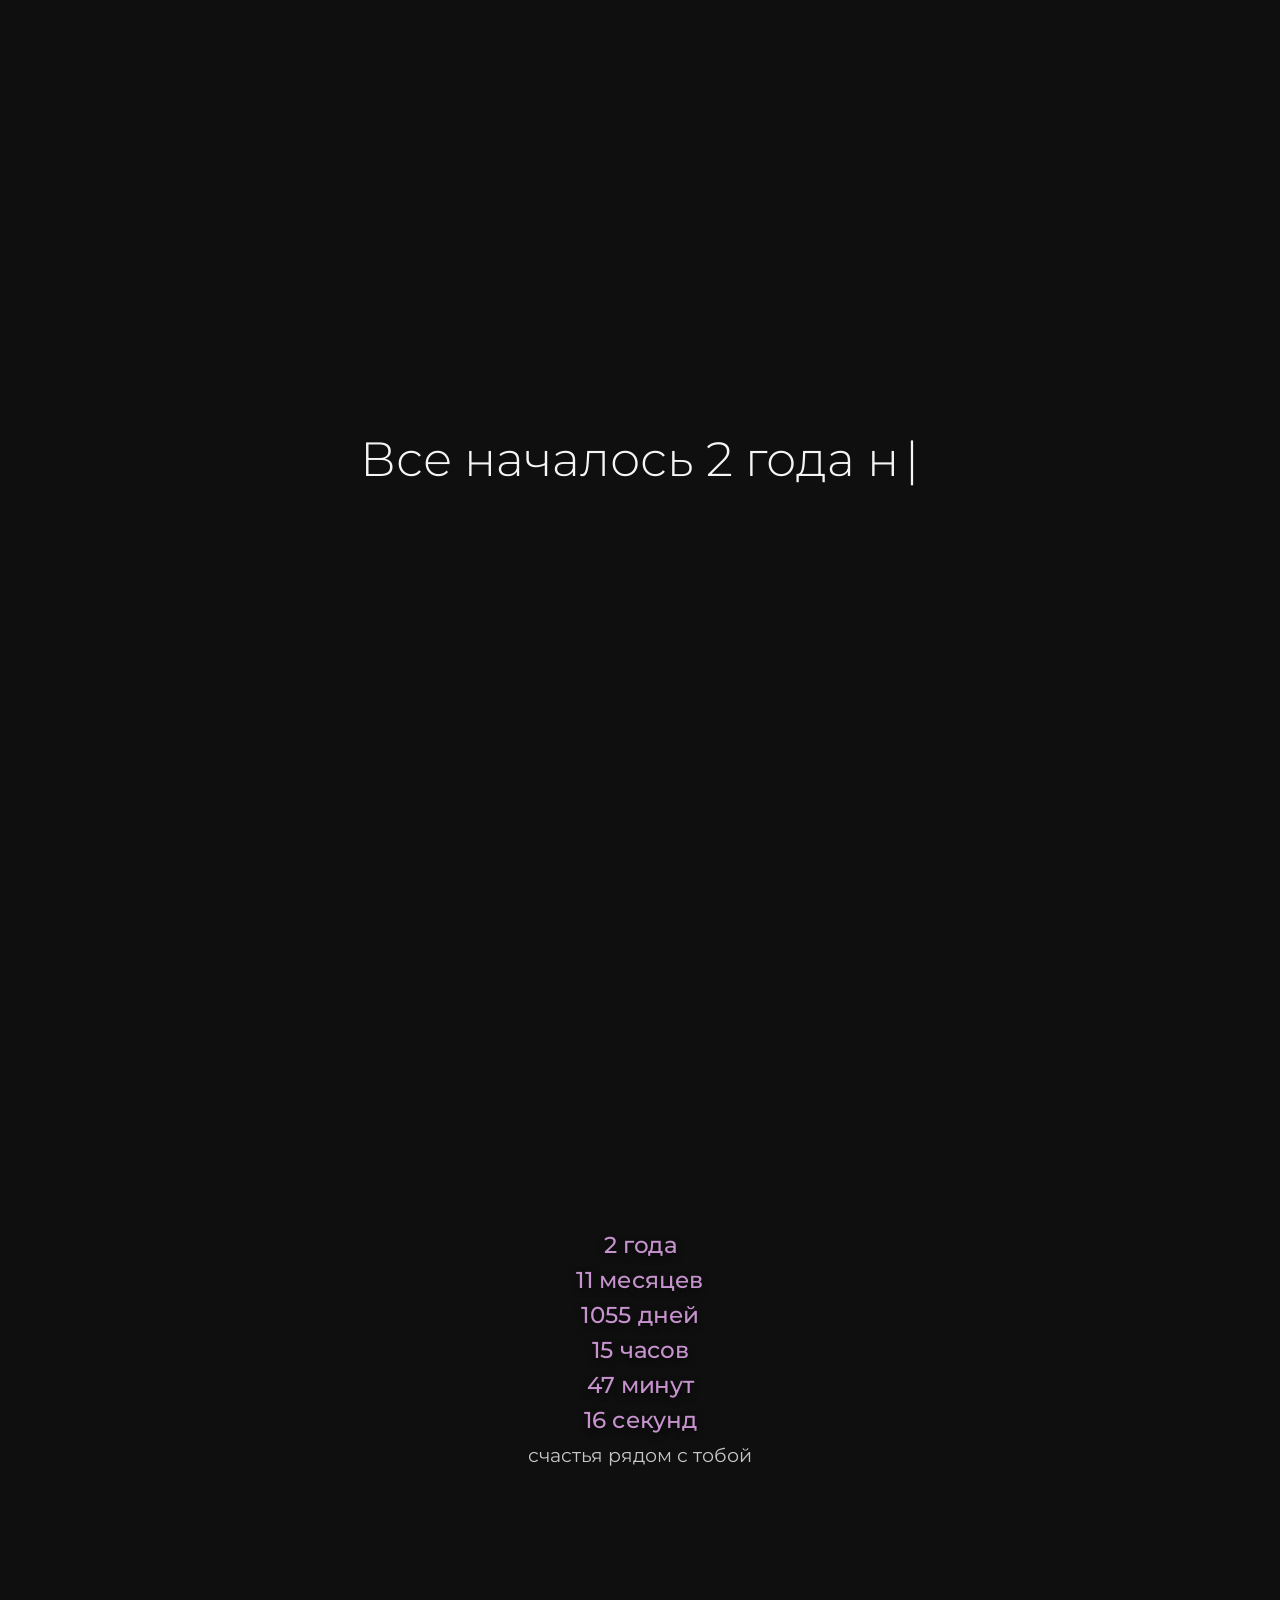
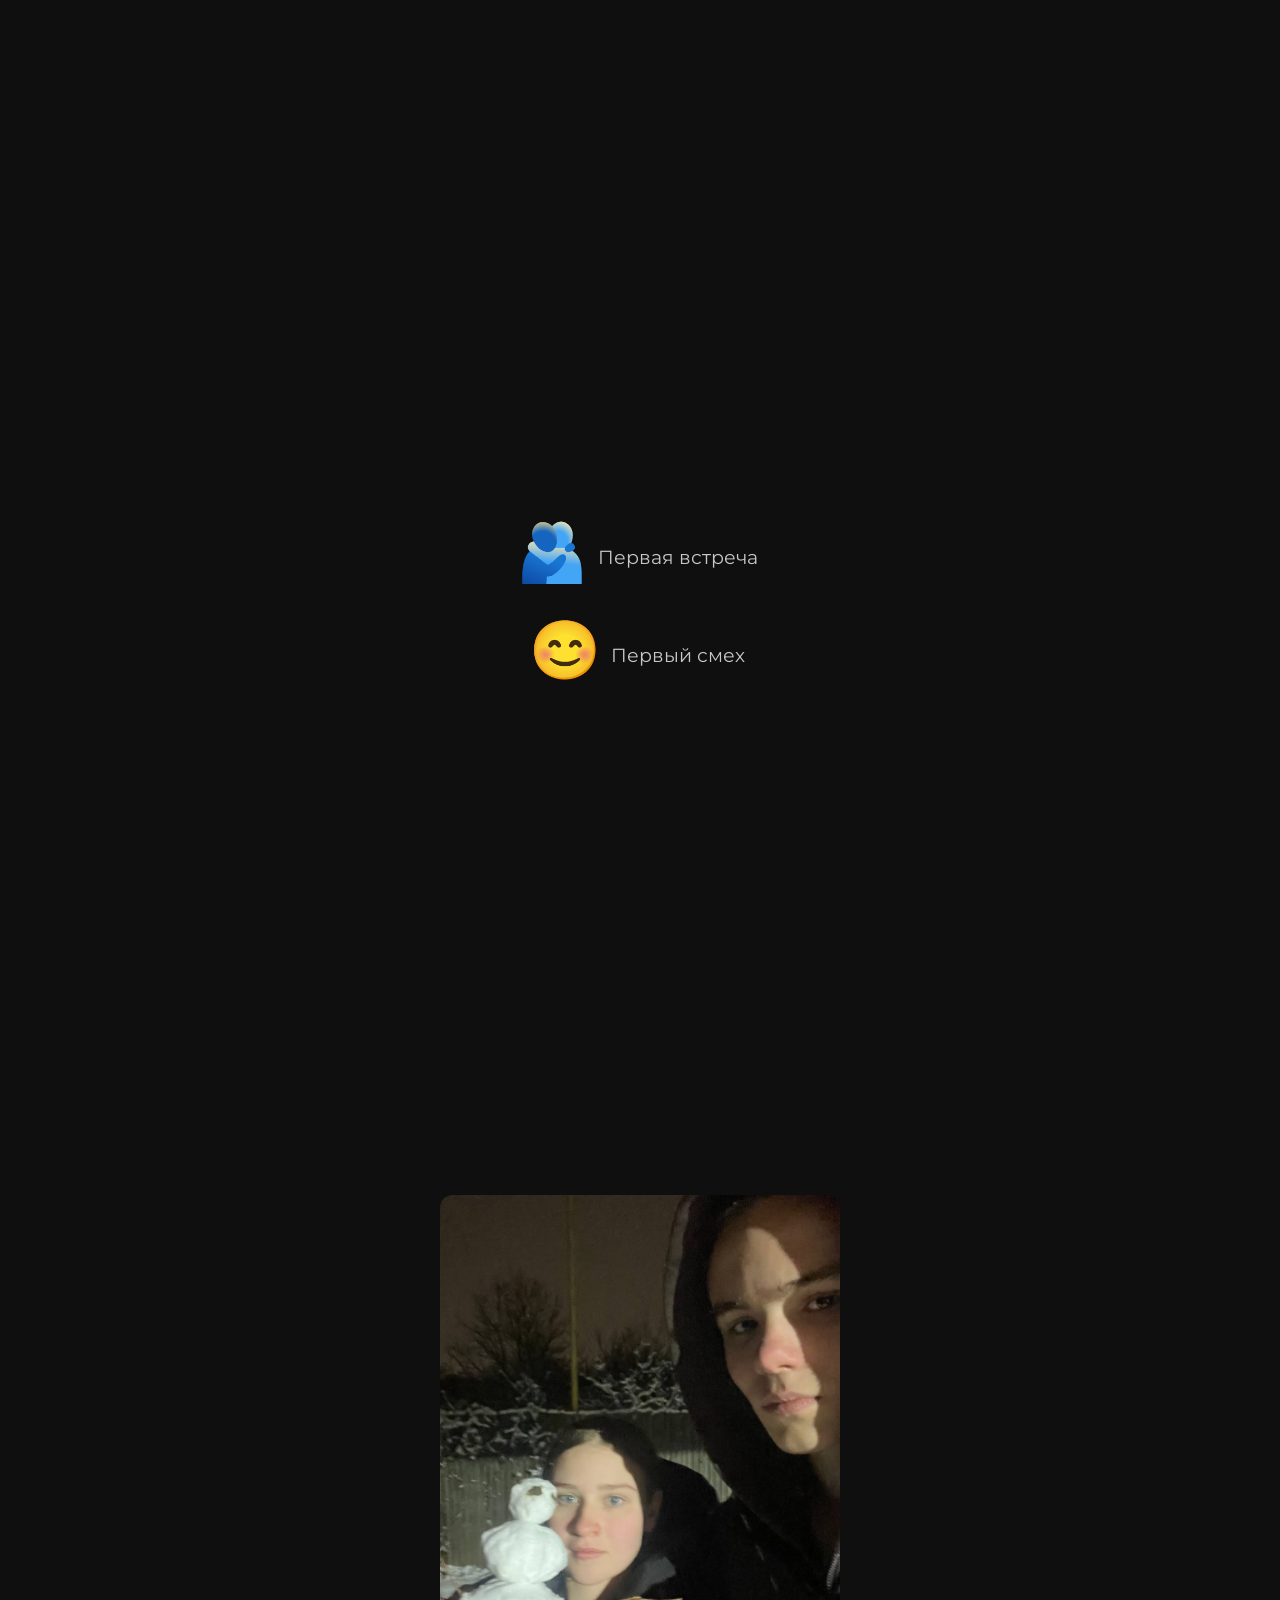
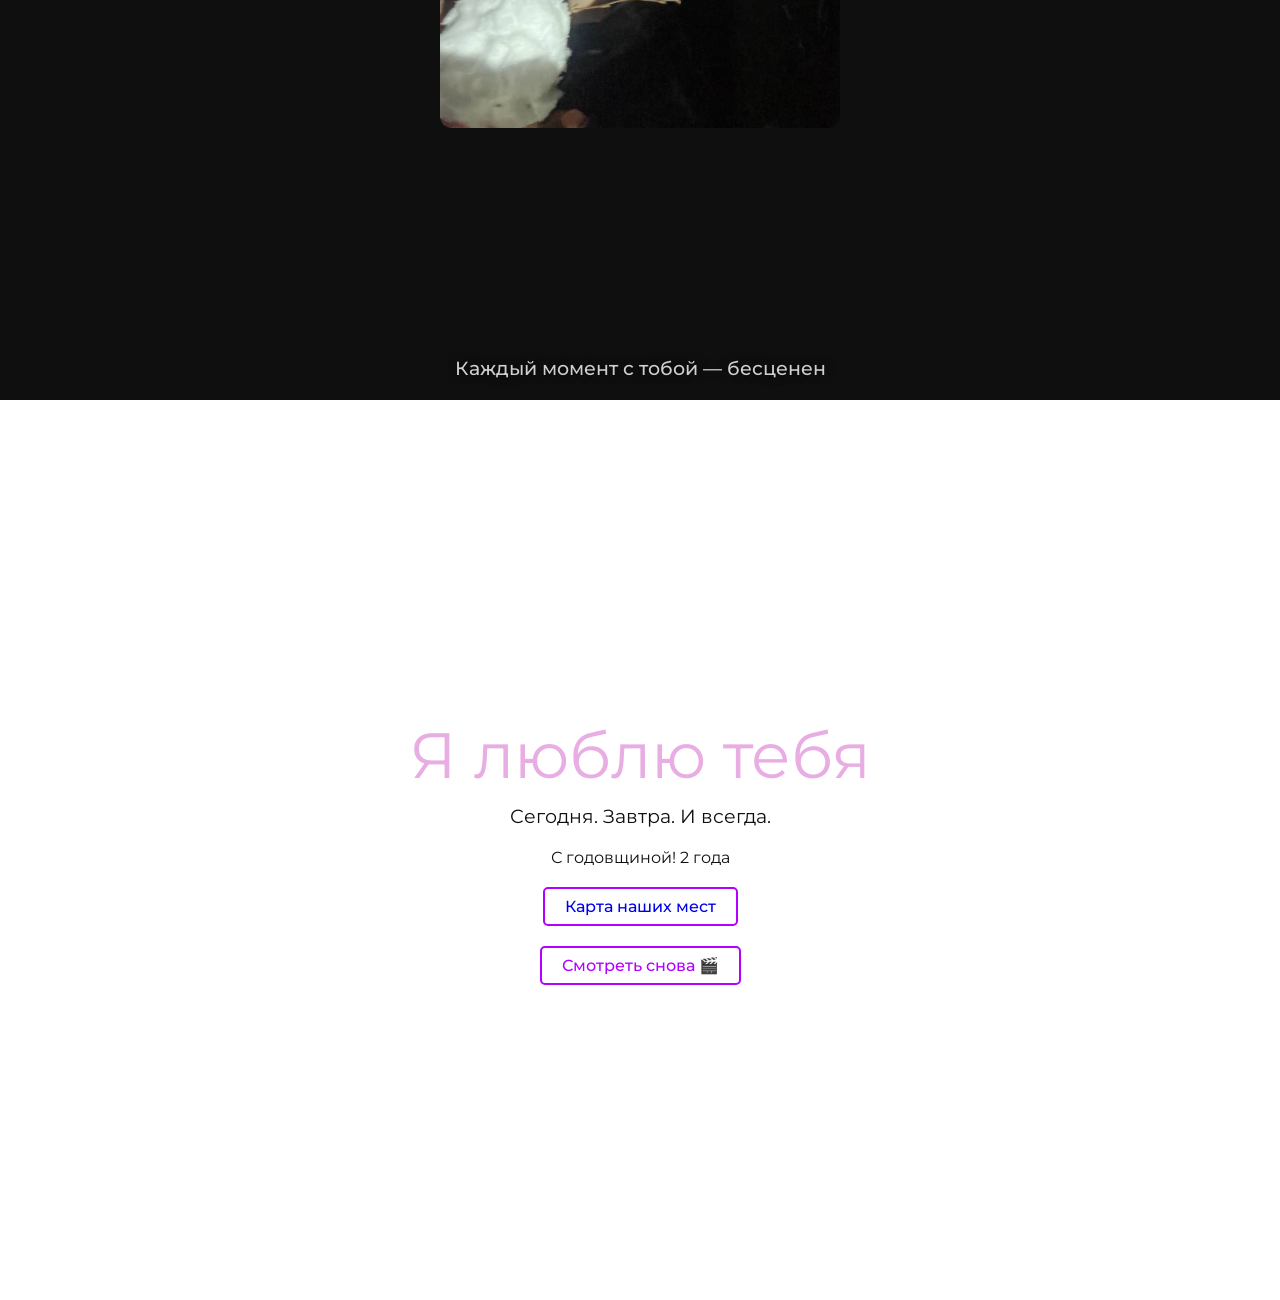
<file: index.html>
<!DOCTYPE html>
<html lang="ru">
<head>
  <meta charset="UTF-8">
  <meta name="viewport" content="width=device-width, initial-scale=1.0">
  <title>2 года вместе</title>
  <link rel="stylesheet" href="styles.css">
  <link href="https://fonts.googleapis.com/css2?family=Inter:wght@300;400;500&display=swap" rel="stylesheet">
  <link href="https://fonts.googleapis.com/css2?family=Montserrat:wght@300;400;500;600&display=swap" rel="stylesheet">

</head>
<body>

  <!-- Hero секция с typewriter -->
  <section class="section hero dark">
    <h1 id="typewriter"></h1>
  </section>

  <section class="section reveal dark">
    <div id="time-counter">
      <p id="years"></p>
      <p id="months"></p>
      <p id="days"></p>
      <p id="hours"></p>
      <p id="minutes"></p>
      <p id="seconds"></p>
    </div>
    <p>счастья рядом с тобой</p>
  </section>

  <section class="section reveal dark abstract-text">
    <div class="abstract-line">
      <span class="icon">🫂</span>
      <p>Первая встреча</p>
    </div>
    <div class="abstract-line">
      <span class="icon">😊</span>
      <p>Первый смех</p>
    </div>
    <div class="abstract-line">
      <span class="icon">💌</span>
      <p>Первое «останься»</p>
    </div>
  </section>

  <!-- Карусель 9:16 -->
  <section class="section reveal dark carousel-section">
    <div class="carousel" id="carousel">
      <div class="carousel-track" id="carouselTrack">
        <!-- Фото добавляются JS -->
      </div>
    </div>
    <!-- Минималистичный текст поверх фото -->
    <div class="carousel-text">
      <p>Каждый момент с тобой — бесценен</p>
    </div>
  </section>

  <!-- Финальная секция -->
  <section class="section reveal light final">
    <h2>Я люблю тебя</h2>
    <p>Сегодня. Завтра. И всегда.</p>
    <span>С годовщиной! 2 года</span>
    <button id="view-maps"><a href="maps.html">Карта наших мест</a></button>
    <button id="restart-film">Смотреть снова 🎬</button>
  </section>

  <!-- ====================== JS ====================== -->
  <script>
    /* ======================
       TYPEWRITER
    ====================== */
    const text = 'Все началось 2 года назад';
    const speed = 90;
    const target = document.getElementById('typewriter');
    let index = 0;

    document.body.classList.add('no-scroll');

    function type() {
      if (index < text.length) {
        target.textContent += text.charAt(index);
        index++;
        setTimeout(type, speed);
      } else {
        setTimeout(startFilm, 1200); // запускаем автоскролл
      }
    }

    setTimeout(type, 600);

    /* ======================
       REVEAL + BACKGROUND
    ====================== */
    const sections = document.querySelectorAll('.section');

    sections.forEach((section, i) => {
      section.dataset.move = true;
      section.style.setProperty('--move-y', `${Math.random() * 20 - 10}px`);
      section.style.setProperty('--move-x', `${Math.random() * 20 - 10}px`);
    });

    const observer = new IntersectionObserver(entries => {
      entries.forEach(entry => {
        if (entry.isIntersecting) {
          entry.target.classList.add('active');

          if (entry.target.classList.contains('dark')) {
            document.body.style.backgroundColor = '#0f0f0f';
            document.body.style.color = '#f5f5f5';
          }
          if (entry.target.classList.contains('light')) {
            document.body.style.backgroundColor = '#ffffff';
            document.body.style.color = '#0f0f0f';
          }
        }
      });
    }, { threshold: 0.4 });

    sections.forEach(section => observer.observe(section));

    /* ======================
       AUTO SCROLL (FILM)
    ====================== */
    function startFilm() {
      scrollToScene(1);
    }

    function scrollToScene(index) {
      if (index >= sections.length) {
        document.body.classList.remove('no-scroll');
        return;
      }

      sections[index].scrollIntoView({ behavior: 'smooth' });

      let delay = 7500;
      if (sections[index].classList.contains('carousel-section')) delay = 13000;

      setTimeout(() => scrollToScene(index + 1), delay);
    }

    window.addEventListener('wheel', () => {
      document.body.classList.remove('no-scroll');
    });

    /* ======================
       CAROUSEL 9:16
    ====================== */
    const carouselTrack = document.getElementById('carouselTrack');
    const carouselContainer = document.getElementById('carousel');
    const totalPhotos = 59;

    // добавляем фото динамически
    for (let i = 1; i <= totalPhotos; i++) {
      const img = document.createElement('img');
      img.src = `images/photo${i}.jpg`;
      img.alt = `Photo ${i}`;
      img.loading = 'lazy';
      carouselTrack.appendChild(img);
    }

    let currentSlide = 0;
    let carouselInterval;

    function nextSlide() {
      currentSlide++;

      if (currentSlide >= totalPhotos) {
        clearInterval(carouselInterval);
        goToNextScene(); // переход к следующей сцене
        return;
      }

      const offset = carouselContainer.clientWidth * currentSlide;
      carouselTrack.style.transform = `translateX(-${offset}px)`;
    }

    function goToNextScene() {
      const currentIndex = Array.from(sections).findIndex(s => s.classList.contains('carousel-section'));
      const nextIndex = currentIndex + 1;

      if (nextIndex < sections.length) {
        sections[nextIndex].scrollIntoView({ behavior: 'smooth' });
      } else {
        document.body.classList.remove('no-scroll');
      }
    }

    // запускаем карусель только когда видима
    const carouselObserver = new IntersectionObserver(entries => {
      entries.forEach(entry => {
        if (entry.isIntersecting) {
          carouselInterval = setInterval(nextSlide, 200);
        } else {
          clearInterval(carouselInterval);
        }
      });
    }, { threshold: 0.5 });

    carouselObserver.observe(carouselContainer);

    /* ======================
      DETAILED TIME COUNTER
    ====================== */
    function updateTimeCounter() {
      const startDate = new Date('2024-01-14T00:00:00');
      const now = new Date();

      let diff = now - startDate;
      const totalSeconds = Math.floor(diff / 1000);
      const totalMinutes = Math.floor(totalSeconds / 60);
      const totalHours = Math.floor(totalMinutes / 60);
      const totalDays = Math.floor(totalHours / 24);

      let years = now.getFullYear() - startDate.getFullYear();
      let months = now.getMonth() - startDate.getMonth();
      if (months < 0) {
        years--;
        months += 12;
      }

      const days = totalDays;
      const hours = totalHours % 24;
      const minutes = totalMinutes % 60;
      const seconds = totalSeconds % 60;

      // Обновляем DOM с анимацией
      const mapping = {
        'years': `${years} ${getWord(years, ['год','года','лет'])}`,
        'months': `${months} ${getWord(months, ['месяц','месяца','месяцев'])}`,
        'days': `${days} ${getWord(days, ['день','дня','дней'])}`,
        'hours': `${hours} ${getWord(hours, ['час','часа','часов'])}`,
        'minutes': `${minutes} ${getWord(minutes, ['минута','минуты','минут'])}`,
        'seconds': `${seconds} ${getWord(seconds, ['секунда','секунды','секунд'])}`
      };

      for (let id in mapping) {
        const el = document.getElementById(id);
        el.textContent = mapping[id];
        // добавляем эффект обновления
        el.classList.remove('updated');
        void el.offsetWidth; // перезапуск анимации
        el.classList.add('updated');
      }
    }

    function getWord(number, words) {
      number = Math.abs(number) % 100;
      const n1 = number % 10;
      if (number > 10 && number < 20) return words[2];
      if (n1 > 1 && n1 < 5) return words[1];
      if (n1 == 1) return words[0];
      return words[2];
    }

    updateTimeCounter();
    setInterval(updateTimeCounter, 1000);


  document.getElementById('restart-film').addEventListener('click', () => {
    document.body.classList.add('no-scroll');
    scrollToScene(0); // запускаем фильм с начала
  });

  const abstractLines = document.querySelectorAll('.abstract-text .abstract-line');

  // появление с небольшой задержкой между линиями
  abstractLines.forEach((line, i) => {
    setTimeout(() => line.classList.add('active'), i * 1200);
  });

  </script>

</body>
</html>
</file>
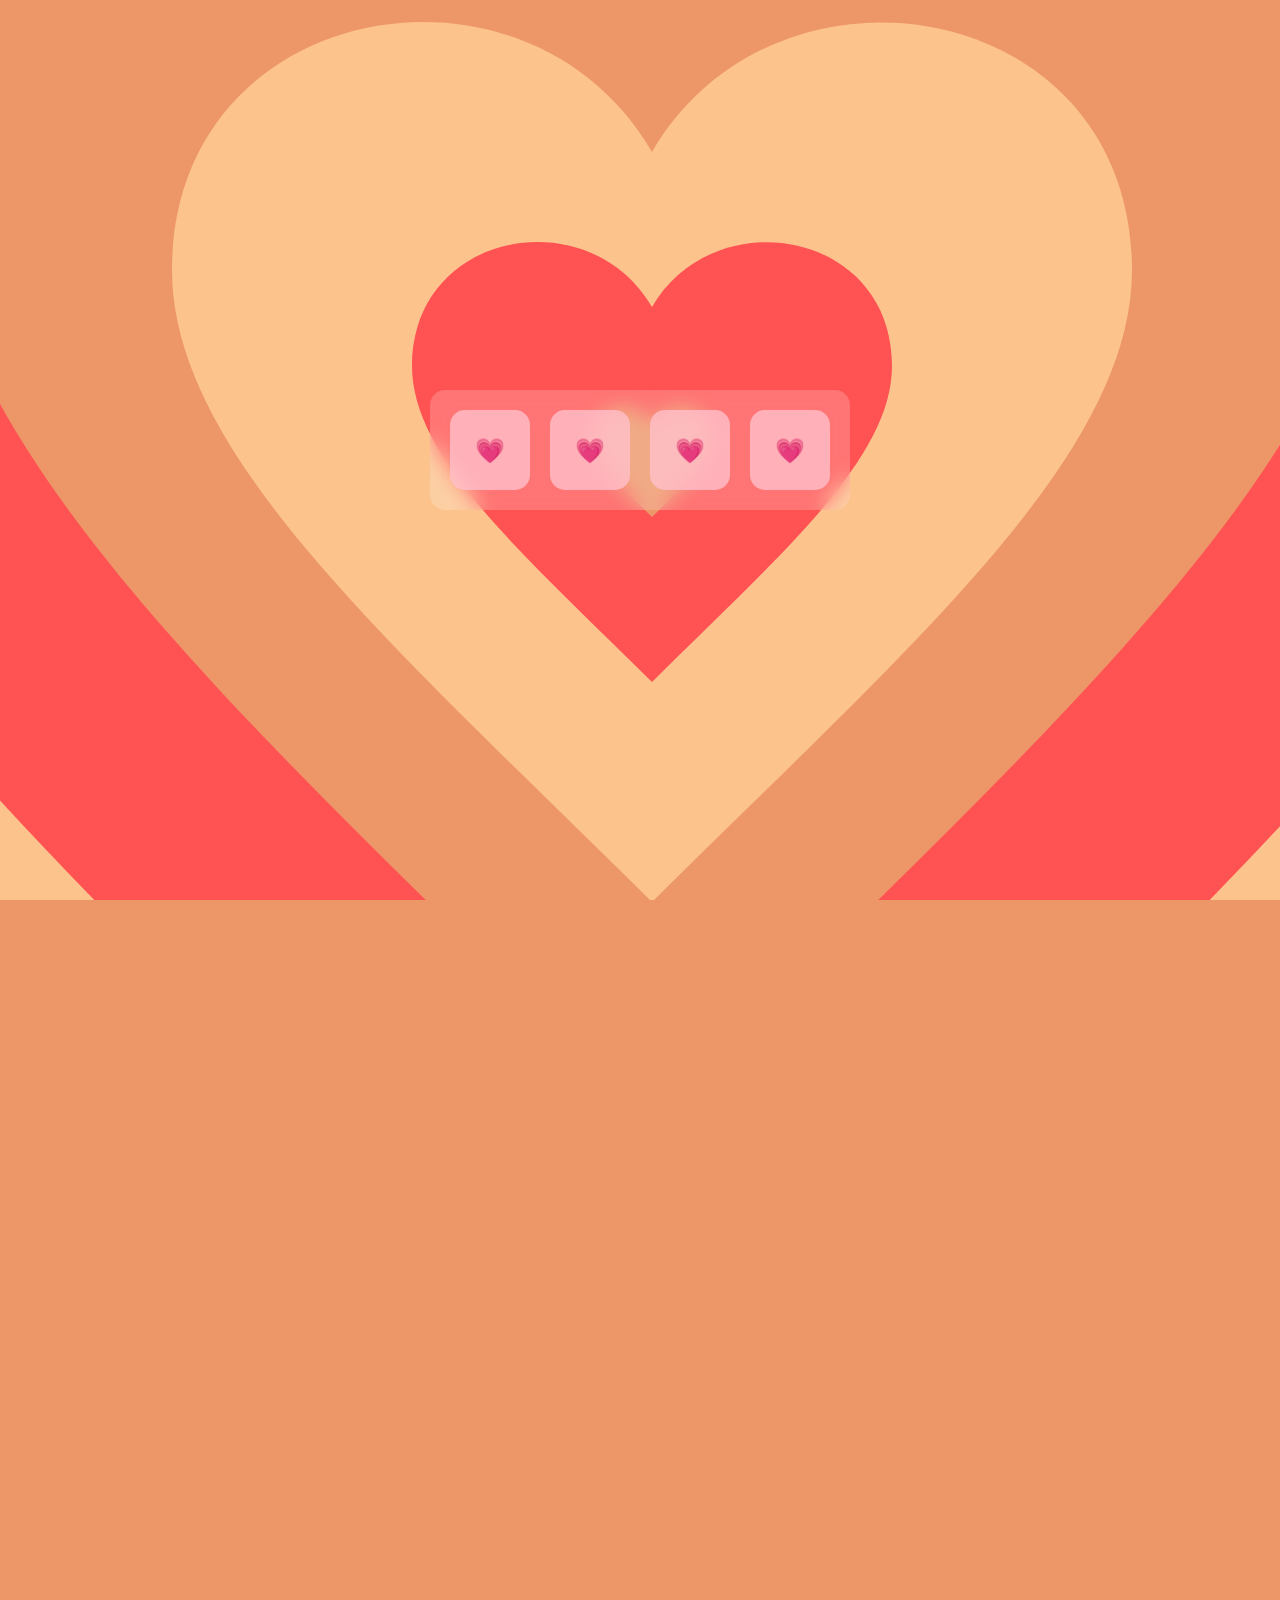
<file: index2.html>
<!DOCTYPE html>
<html lang="en">
<head>
    <meta charset="UTF-8">
    <meta name="viewport" content="width=device-width, initial-scale=1.0">
    <title>Люблю тебя ❤️</title>
    <link rel="stylesheet" href="style.css">
    <link rel="stylesheet" href="styles2.css">
    <link rel="stylesheet" href="style-pages.css">
</head>
<body>
    <div class="heart h0"></div>
    <div class="heart h1"></div>
    <div class="heart h2"></div>
    <div class="heart h3"></div>
    <div class="heart h4"></div>
    <div class="heart h5"></div>
    <div class="heart h6"></div>


    <div class="content">
    
        <div class="love-container">
            <div class="love-reason" onclick="showReason(this)" data-reason="Ты у меня самая лучшая и красивая девочка 💖">💗</div>
            <div class="love-reason" onclick="showReason(this)" data-reason="Твоя улыбка — самая лучшая 💗">💗</div>
            <div class="love-reason" onclick="showReason(this)" data-reason="Ты делаешь меня счастливым 💕">💗</div>
            <div class="love-reason" onclick="showReason(this)" data-reason="Ты вдохновляешь меня каждый день ✨">💗</div>
        </div>
    </div>
</body>
<script src="script2.js"></script>
</html>
</file>
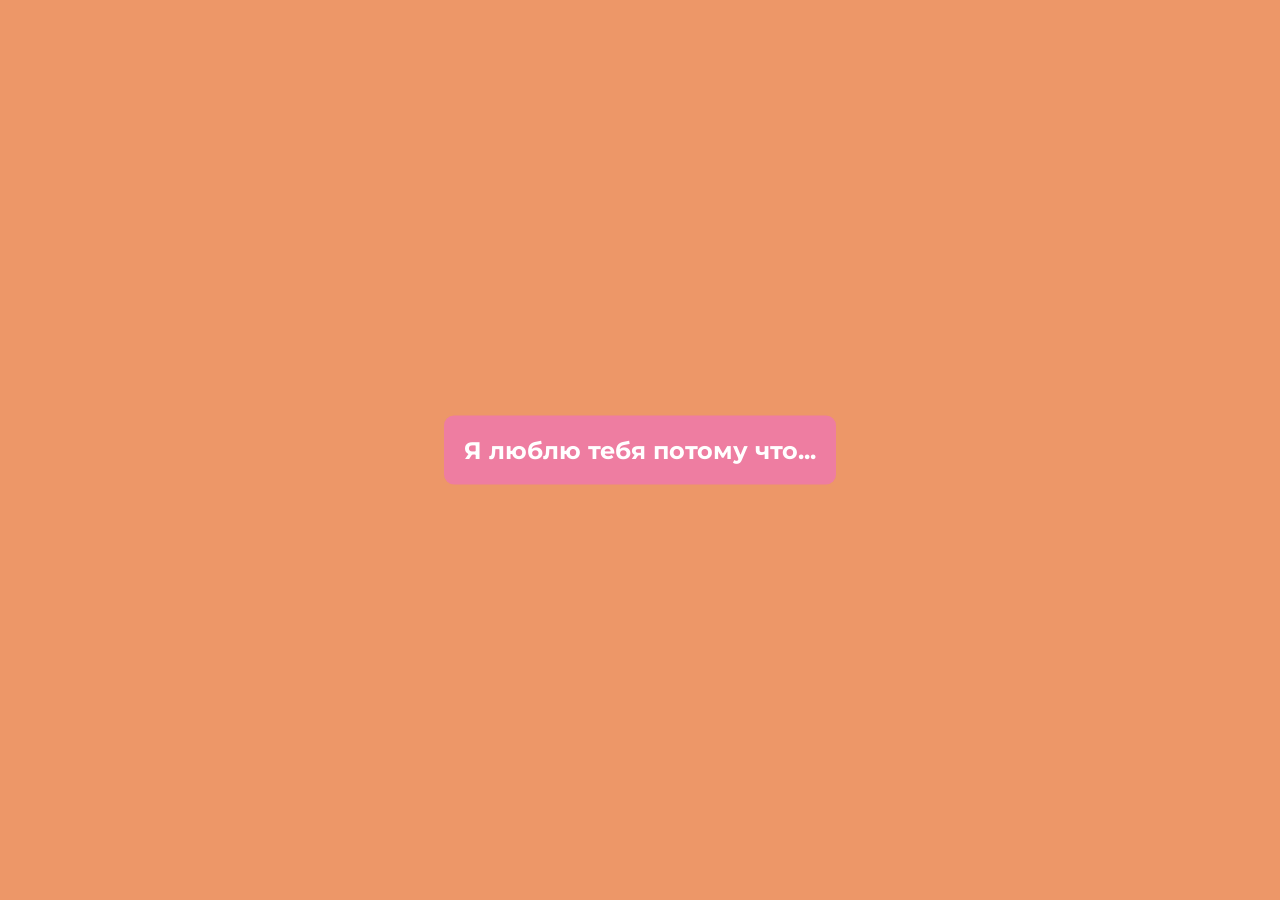
<file: index3.html>
<!DOCTYPE html>
<html lang="en">
<head>
    <meta charset="UTF-8">
    <meta name="viewport" content="width=device-width, initial-scale=1.0">
    <title>Люблю тебя ❤️</title>
    <link rel="stylesheet" href="style.css">
    <link rel="stylesheet" href="styles2.css">
    <link rel="stylesheet" href="style3.css">
    <link rel="stylesheet" href="style-pages.css">
</head>
<body>
    <div class="text-container">
        <p id="changing-text">Я люблю тебя потому что...</p>
    </div>
</body>
<script src="script3.js"></script>
</html>
</file>
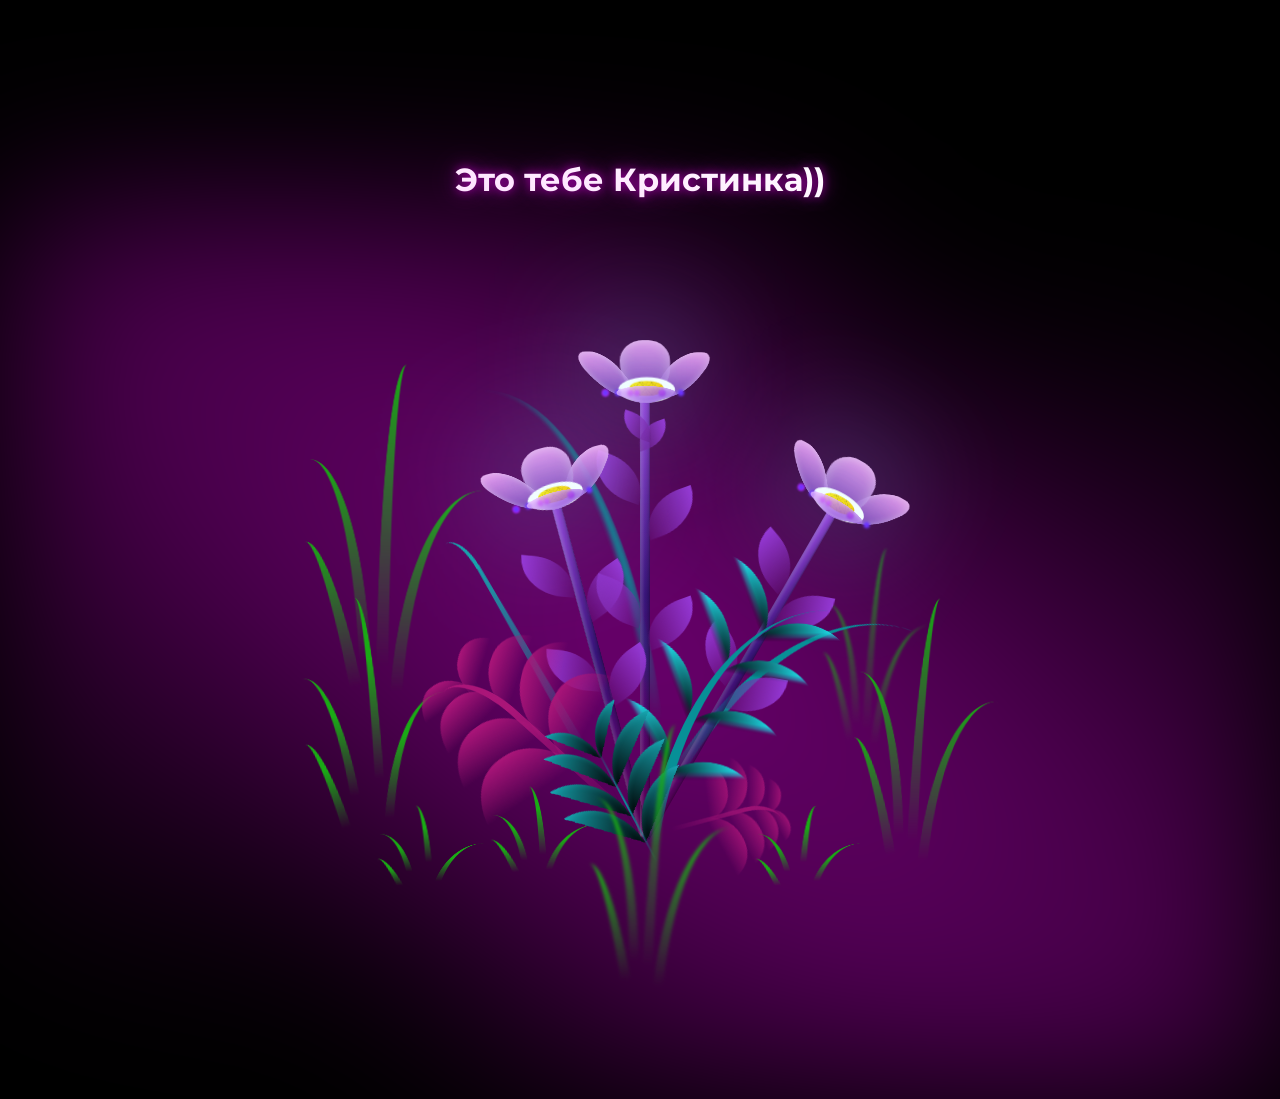
<file: index4.html>
<!DOCTYPE html>
<html lang="en">
<head>
    <meta charset="UTF-8">
    <meta name="viewport" content="width=device-width, initial-scale=1.0">
    <title>Люблю тебя ❤️</title>
    <link rel="stylesheet" href="styles4.css">
</head>
<body class="not-loaded">
    <div class="night">
        <h1 class="main-h1">Это тебе Кристинка))</h1>
        <div class="heart-bg"></div>
    </div>
    <div class="flowers">
      <div class="flower flower--1">
        <div class="flower__leafs flower__leafs--1">
          <div class="flower__leaf flower__leaf--1"></div>
          <div class="flower__leaf flower__leaf--2"></div>
          <div class="flower__leaf flower__leaf--3"></div>
          <div class="flower__leaf flower__leaf--4"></div>
          

          <div class="flower__white-circle"></div>
  
          <div class="flower__light flower__light--1"></div>
          <div class="flower__light flower__light--2"></div>
          <div class="flower__light flower__light--3"></div>
          <div class="flower__light flower__light--4"></div>
          <div class="flower__light flower__light--5"></div>
          <div class="flower__light flower__light--6"></div>
          <div class="flower__light flower__light--7"></div>
          <div class="flower__light flower__light--8"></div>
  
        </div>
        <div class="flower__line">
          <div class="flower__line__leaf flower__line__leaf--1"></div>
          <div class="flower__line__leaf flower__line__leaf--2"></div>
          <div class="flower__line__leaf flower__line__leaf--3"></div>
          <div class="flower__line__leaf flower__line__leaf--4"></div>
          <div class="flower__line__leaf flower__line__leaf--5"></div>
          <div class="flower__line__leaf flower__line__leaf--6"></div>
        </div>
      </div>
  
      <div class="flower flower--2">
        <div class="flower__leafs flower__leafs--2">
          <div class="flower__leaf flower__leaf--1"></div>
          <div class="flower__leaf flower__leaf--2"></div>
          <div class="flower__leaf flower__leaf--3"></div>
          <div class="flower__leaf flower__leaf--4"></div>
          <div class="flower__white-circle"></div>
  
          <div class="flower__light flower__light--1"></div>
          <div class="flower__light flower__light--2"></div>
          <div class="flower__light flower__light--3"></div>
          <div class="flower__light flower__light--4"></div>
          <div class="flower__light flower__light--5"></div>
          <div class="flower__light flower__light--6"></div>
          <div class="flower__light flower__light--7"></div>
          <div class="flower__light flower__light--8"></div>
  
        </div>
        <div class="flower__line">
          <div class="flower__line__leaf flower__line__leaf--1"></div>
          <div class="flower__line__leaf flower__line__leaf--2"></div>
          <div class="flower__line__leaf flower__line__leaf--3"></div>
          <div class="flower__line__leaf flower__line__leaf--4"></div>
        </div>
      </div>
  
      <div class="flower flower--3">
        <div class="flower__leafs flower__leafs--3">
          <div class="flower__leaf flower__leaf--1"></div>
          <div class="flower__leaf flower__leaf--2"></div>
          <div class="flower__leaf flower__leaf--3"></div>
          <div class="flower__leaf flower__leaf--4"></div>
          <div class="flower__white-circle"></div>
  
          <div class="flower__light flower__light--1"></div>
          <div class="flower__light flower__light--2"></div>
          <div class="flower__light flower__light--3"></div>
          <div class="flower__light flower__light--4"></div>
          <div class="flower__light flower__light--5"></div>
          <div class="flower__light flower__light--6"></div>
          <div class="flower__light flower__light--7"></div>
          <div class="flower__light flower__light--8"></div>
  
        </div>
        <div class="flower__line">
          <div class="flower__line__leaf flower__line__leaf--1"></div>
          <div class="flower__line__leaf flower__line__leaf--2"></div>
          <div class="flower__line__leaf flower__line__leaf--3"></div>
          <div class="flower__line__leaf flower__line__leaf--4"></div>
        </div>
      </div>
  
      <div class="grow-ans" style="--d:1.2s">
        <div class="flower__g-long">
          <div class="flower__g-long__top"></div>
          <div class="flower__g-long__bottom"></div>
        </div>
      </div>
  
      <div class="growing-grass">
        <div class="flower__grass flower__grass--1">
          <div class="flower__grass--top"></div>
          <div class="flower__grass--bottom"></div>
          <div class="flower__grass__leaf flower__grass__leaf--1"></div>
          <div class="flower__grass__leaf flower__grass__leaf--2"></div>
          <div class="flower__grass__leaf flower__grass__leaf--3"></div>
          <div class="flower__grass__leaf flower__grass__leaf--4"></div>
          <div class="flower__grass__leaf flower__grass__leaf--5"></div>
          <div class="flower__grass__leaf flower__grass__leaf--6"></div>
          <div class="flower__grass__leaf flower__grass__leaf--7"></div>
          <div class="flower__grass__leaf flower__grass__leaf--8"></div>
          <div class="flower__grass__overlay"></div>
        </div>
      </div>
  
      <div class="growing-grass">
        <div class="flower__grass flower__grass--2">
          <div class="flower__grass--top"></div>
          <div class="flower__grass--bottom"></div>
          <div class="flower__grass__leaf flower__grass__leaf--1"></div>
          <div class="flower__grass__leaf flower__grass__leaf--2"></div>
          <div class="flower__grass__leaf flower__grass__leaf--3"></div>
          <div class="flower__grass__leaf flower__grass__leaf--4"></div>
          <div class="flower__grass__leaf flower__grass__leaf--5"></div>
          <div class="flower__grass__leaf flower__grass__leaf--6"></div>
          <div class="flower__grass__leaf flower__grass__leaf--7"></div>
          <div class="flower__grass__leaf flower__grass__leaf--8"></div>
          <div class="flower__grass__overlay"></div>
        </div>
      </div>
  
      <div class="grow-ans" style="--d:2.4s">
        <div class="flower__g-right flower__g-right--1">
          <div class="leaf"></div>
        </div>
      </div>
  
      <div class="grow-ans" style="--d:2.8s">
        <div class="flower__g-right flower__g-right--2">
          <div class="leaf"></div>
        </div>
      </div>
  
      <div class="grow-ans" style="--d:2.8s">
        <div class="flower__g-front">
          <div class="flower__g-front__leaf-wrapper flower__g-front__leaf-wrapper--1">
            <div class="flower__g-front__leaf"></div>
          </div>
          <div class="flower__g-front__leaf-wrapper flower__g-front__leaf-wrapper--2">
            <div class="flower__g-front__leaf"></div>
          </div>
          <div class="flower__g-front__leaf-wrapper flower__g-front__leaf-wrapper--3">
            <div class="flower__g-front__leaf"></div>
          </div>
          <div class="flower__g-front__leaf-wrapper flower__g-front__leaf-wrapper--4">
            <div class="flower__g-front__leaf"></div>
          </div>
          <div class="flower__g-front__leaf-wrapper flower__g-front__leaf-wrapper--5">
            <div class="flower__g-front__leaf"></div>
          </div>
          <div class="flower__g-front__leaf-wrapper flower__g-front__leaf-wrapper--6">
            <div class="flower__g-front__leaf"></div>
          </div>
          <div class="flower__g-front__leaf-wrapper flower__g-front__leaf-wrapper--7">
            <div class="flower__g-front__leaf"></div>
          </div>
          <div class="flower__g-front__leaf-wrapper flower__g-front__leaf-wrapper--8">
            <div class="flower__g-front__leaf"></div>
          </div>
          <div class="flower__g-front__line"></div>
        </div>
      </div>
  
      <div class="grow-ans" style="--d:3.2s">
        <div class="flower__g-fr">
          <div class="leaf"></div>
          <div class="flower__g-fr__leaf flower__g-fr__leaf--1"></div>
          <div class="flower__g-fr__leaf flower__g-fr__leaf--2"></div>
          <div class="flower__g-fr__leaf flower__g-fr__leaf--3"></div>
          <div class="flower__g-fr__leaf flower__g-fr__leaf--4"></div>
          <div class="flower__g-fr__leaf flower__g-fr__leaf--5"></div>
          <div class="flower__g-fr__leaf flower__g-fr__leaf--6"></div>
          <div class="flower__g-fr__leaf flower__g-fr__leaf--7"></div>
          <div class="flower__g-fr__leaf flower__g-fr__leaf--8"></div>
        </div>
      </div>
  
      <div class="long-g long-g--0">
        <div class="grow-ans" style="--d:3s">
          <div class="leaf leaf--0"></div>
        </div>
        <div class="grow-ans" style="--d:2.2s">
          <div class="leaf leaf--1"></div>
        </div>
        <div class="grow-ans" style="--d:3.4s">
          <div class="leaf leaf--2"></div>
        </div>
        <div class="grow-ans" style="--d:3.6s">
          <div class="leaf leaf--3"></div>
        </div>
      </div>
  
      <div class="long-g long-g--1">
        <div class="grow-ans" style="--d:3.6s">
          <div class="leaf leaf--0"></div>
        </div>
        <div class="grow-ans" style="--d:3.8s">
          <div class="leaf leaf--1"></div>
        </div>
        <div class="grow-ans" style="--d:4s">
          <div class="leaf leaf--2"></div>
        </div>
        <div class="grow-ans" style="--d:4.2s">
          <div class="leaf leaf--3"></div>
        </div>
      </div>
  
      <div class="long-g long-g--2">
        <div class="grow-ans" style="--d:4s">
          <div class="leaf leaf--0"></div>
        </div>
        <div class="grow-ans" style="--d:4.2s">
          <div class="leaf leaf--1"></div>
        </div>
        <div class="grow-ans" style="--d:4.4s">
          <div class="leaf leaf--2"></div>
        </div>
        <div class="grow-ans" style="--d:4.6s">
          <div class="leaf leaf--3"></div>
        </div>
      </div>
  
      <div class="long-g long-g--3">
        <div class="grow-ans" style="--d:4s">
          <div class="leaf leaf--0"></div>
        </div>
        <div class="grow-ans" style="--d:4.2s">
          <div class="leaf leaf--1"></div>
        </div>
        <div class="grow-ans" style="--d:3s">
          <div class="leaf leaf--2"></div>
        </div>
        <div class="grow-ans" style="--d:3.6s">
          <div class="leaf leaf--3"></div>
        </div>
      </div>
  
      <div class="long-g long-g--4">
        <div class="grow-ans" style="--d:4s">
          <div class="leaf leaf--0"></div>
        </div>
        <div class="grow-ans" style="--d:4.2s">
          <div class="leaf leaf--1"></div>
        </div>
        <div class="grow-ans" style="--d:3s">
          <div class="leaf leaf--2"></div>
        </div>
        <div class="grow-ans" style="--d:3.6s">
          <div class="leaf leaf--3"></div>
        </div>
      </div>
  
      <div class="long-g long-g--5">
        <div class="grow-ans" style="--d:4s">
          <div class="leaf leaf--0"></div>
        </div>
        <div class="grow-ans" style="--d:4.2s">
          <div class="leaf leaf--1"></div>
        </div>
        <div class="grow-ans" style="--d:3s">
          <div class="leaf leaf--2"></div>
        </div>
        <div class="grow-ans" style="--d:3.6s">
          <div class="leaf leaf--3"></div>
        </div>
      </div>
  
      <div class="long-g long-g--6">
        <div class="grow-ans" style="--d:4.2s">
          <div class="leaf leaf--0"></div>
        </div>
        <div class="grow-ans" style="--d:4.4s">
          <div class="leaf leaf--1"></div>
        </div>
        <div class="grow-ans" style="--d:4.6s">
          <div class="leaf leaf--2"></div>
        </div>
        <div class="grow-ans" style="--d:4.8s">
          <div class="leaf leaf--3"></div>
        </div>
      </div>
  
      <div class="long-g long-g--7">
        <div class="grow-ans" style="--d:3s">
          <div class="leaf leaf--0"></div>
        </div>
        <div class="grow-ans" style="--d:3.2s">
          <div class="leaf leaf--1"></div>
        </div>
        <div class="grow-ans" style="--d:3.5s">
          <div class="leaf leaf--2"></div>
        </div>
        <div class="grow-ans" style="--d:3.6s">
          <div class="leaf leaf--3"></div>
        </div>
      </div>
    </div>
    <script src="script4.js"></script>
</body>
</html>
</file>
<file: styles.css>
* {
  margin: 0;
  padding: 0;
  box-sizing: border-box;
  cursor: url("data:image/svg+xml,%3Csvg xmlns='http://www.w3.org/2000/svg' width='24' height='24' viewBox='0 0 24 24'%3E%3Cpath fill='none' stroke='%23ffffff' stroke-width='1.5' d='M12 21.35l-1.45-1.32C5.4 15.36 2 12.28 2 8.5 2 5.42 4.42 3 7.5 3c1.74 0 3.41.81 4.5 2.09C13.09 3.81 14.76 3 16.5 3 19.58 3 22 5.42 22 8.5c0 3.78-3.4 6.86-8.55 11.54L12 21.35z'/%3E%3C/svg%3E") 12 12, auto;
}

body {
  font-family: 'Montserrat', sans-serif;
  background: #0f0f0f;
  color: #f5f5f5;
  scroll-behavior: smooth;
  transition: background-color 1.8s ease;
  overflow: hidden;
}

/* ----------------- CAROUSEL ----------------- */
.carousel-section {
  width: 100%;
  display: flex;
  justify-content: center;
  align-items: center;
}

.carousel {
  overflow: hidden;
  width: 100%;
  max-width: 400px; /* делаем уже, чтобы было вертикально */
  height: 711px; /* 9:16 пропорция: 400*16/9 ≈ 711 */
  border-radius: 12px;
}

.carousel-track {
  display: flex;
  transition: transform 0.2s linear; /* плавная прокрутка */
}

.carousel img {
  flex-shrink: 0;
  width: 100%;
  height: 100%;
  object-fit: cover; /* центрирует и обрезает лишнее, без искажений */
  border-radius: 12px;
}

.carousel-text {
  position: absolute;
  bottom: 20px; /* отступ от низа */
  text-align: center;
  color: #ffffff;
  font-size: 1.5rem;
  font-weight: 500;
  text-shadow: 0 0 10px rgba(0,0,0,0.7); /* для читаемости на фото */
  padding: 0 1rem;
  max-width: 90%;
}


.section {
  position: relative;
  overflow: hidden;
  min-height: 100vh;
  display: flex;
  flex-direction: column;
  justify-content: center;
  align-items: center;
  text-align: center;
  padding: 40px;
  transition: background-color 1.8s ease;
  transition: transofrm 1.2s ease-out;

}

.section.active {
  transform: translateY(0) translateX(0);
}

.section[data-move] {
  transform: translateY(var(--move-y, 0)) translateX(var(--move-x, 0));
}

#restart-film {
  margin-top: 20px;
  padding: 8px 20px;
  font-family: 'Montserrat', sans-serif;
  font-weight: 500;
  font-size: 1rem;
  border: 2px solid #b300ff;
  background: transparent;
  color: #b300ff;
  border-radius: 5px;
  cursor: url("data:image/svg+xml,%3Csvg xmlns='http://www.w3.org/2000/svg' width='24' height='24' viewBox='0 0 24 24'%3E%3Cpath fill='none' stroke='%23ffffff' stroke-width='1.5' d='M12 21.35l-1.45-1.32C5.4 15.36 2 12.28 2 8.5 2 5.42 4.42 3 7.5 3c1.74 0 3.41.81 4.5 2.09C13.09 3.81 14.76 3 16.5 3 19.58 3 22 5.42 22 8.5c0 3.78-3.4 6.86-8.55 11.54L12 21.35z'/%3E%3C/svg%3E") 12 12, auto;
  transition: all 0.3s ease;
}

#restart-film:hover {
  background: #b300ff25;
  color: #0f0f0f;
}

#view-maps {
  margin-top: 20px;
  padding: 8px 20px;
  font-family: 'Montserrat', sans-serif;
  font-weight: 500;
  font-size: 1rem;
  border: 2px solid #b300ff;
  background: transparent;
  color: #b300ff;
  border-radius: 5px;
  cursor: url("data:image/svg+xml,%3Csvg xmlns='http://www.w3.org/2000/svg' width='24' height='24' viewBox='0 0 24 24'%3E%3Cpath fill='none' stroke='%23ffffff' stroke-width='1.5' d='M12 21.35l-1.45-1.32C5.4 15.36 2 12.28 2 8.5 2 5.42 4.42 3 7.5 3c1.74 0 3.41.81 4.5 2.09C13.09 3.81 14.76 3 16.5 3 19.58 3 22 5.42 22 8.5c0 3.78-3.4 6.86-8.55 11.54L12 21.35z'/%3E%3C/svg%3E") 12 12, auto;
  transition: all 0.3s ease;
}

#view-maps:hover {
  background: #b300ff25;
  color: #0f0f0f;
}

a{
  text-decoration: none;
}

h2 {
  color: #e8ade3;
}


.hero h1 {
  font-size: 3rem;
  font-weight: 300;
}

.section h2 {
  font-size: 4rem;
  font-weight: 400;
}

.section p {
  font-size: 1.2rem;
  opacity: 0.8;
  margin-top: 10px;
}

.text p {
  font-size: 2rem;
  margin: 20px 0;
}

.photos {
  gap: 40px;
}

.photos img {
  width: 300px;
  max-width: 80%;
  filter: grayscale(100%);
}

.final {
  background: #ffffff;
  color: #0f0f0f;
}

.final span {
  margin-top: 20px;
  opacity: 0.6;
}


/* Анимация появления */
.reveal {
  opacity: 0;
  transform: translateY(40px);
  transition: opacity 1.4s ease, transform 1.4s ease;
}

.reveal.active {
  opacity: 1;
  transform: translateY(0);
}

.photos img {
  transition-delay: 0.3s;
}

/* Темные секции */
.dark {
  background-color: #0f0f0f;
  color: #f5f5f5;
}

/* Светлые секции */
.light {
  background-color: #ffffff;
  color: #0f0f0f;
}

#typewriter::after {
  content: '|';
  margin-left: 6px;
  opacity: 1;
  animation: blink 1s infinite;
}

@keyframes blink {
  0%, 50%, 100% {
    opacity: 1;
  }
  25%, 75% {
    opacity: 0;
  }
}

#time-counter {
  display: flex;
  flex-direction: column;
  align-items: center;
  gap: 10px; /* расстояние между строками */
  font-family: 'Montserrat', sans-serif;
  color: #ffffff; /* текст белый на темном фоне */
  font-weight: 500;
  font-size: 2rem; /* крупнее текста по умолчанию */
  text-align: center;
  text-shadow: 0 2px 6px rgba(0,0,0,0.6); /* чтобы текст был читаем на фото */
  line-height: 1.3;
}

/* Для меньших экранов — чуть меньше размер */
@media (max-width: 768px) {
  #time-counter {
    font-size: 1.6rem;
  }
}

#time-counter p {
  margin: 0;
  transition: transform 0.3s ease, color 0.3s ease;
}

/* Легкая анимация при обновлении времени */
#time-counter p.updated {
  transform: scale(1.2);
  color: #f6b4ff; /* золотой акцент при обновлении */
}

.final h2, .final p, .final span {
  opacity: 0;
  transform: translateY(20px);
  transition: all 1s ease;
}

.final.active h2,
.final.active p,
.final.active span {
  opacity: 1;
  transform: translateY(0);
  transition-delay: 0.2s;
}

.final p {
  transition-delay: 0.4s;
}

.final span {
  transition-delay: 0.6s;
}


.abstract-text {
  display: flex;
  flex-direction: column;
  align-items: center;
  gap: 2.5rem;
  font-family: 'Montserrat', sans-serif;
  font-size: 2rem;
  text-align: center;
}

.abstract-line {
  display: flex;
  align-items: center;
  gap: 1rem;
  opacity: 0;
  transform: translateY(20px);
  transition: all 1s ease;
}

.abstract-line.active {
  opacity: 1;
  transform: translateY(0);
}

.abstract-line .icon {
  font-size: 3rem; /* можно увеличить для более визуального ритма */
  display: inline-block;
  transition: transform 0.5s ease;
}

.abstract-line.active .icon {
  transform: scale(1.2);
}
</file>
<file: style.css>
:root {
    --map-tiles-filter: brightness(0.6) invert(1) contrast(3) hue-rotate(200deg) saturate(0.3) brightness(0.7);
}

#map {
  height: 70vh;
  width: 90%;
  max-width: 1000px;
  border-radius: 12px;
  margin: 20px auto;
  box-shadow: 0 6px 20px rgba(0, 0, 0, 0.3);
  overflow: hidden;
  border: 2px solid #ff9096;
}

#map:hover{
  box-shadow: 0 0 5px #ff9096, 0 0 10px #ff9096, 0 0 15px #ff9096;
  transition: box-shadow 0.5s;
}

.love-marker {
  font-size: 30px;
  text-align: center;
  pointer-events: none;
}

.love-marker:hover {
  font-size: 40px;
  text-shadow: 0 0 5px #ff9096, 0 0 10px #ff9096, 0 0 15px #ff9096;
  transition: font-size 0.5s;
}

/* Для мобильных */
@media (max-width: 768px) {
  .header {
    font-size: 1.6rem;
    padding: 20px;
  }
  #map {
    height: 60vh;
    width: 95%;
  }
}

#go-to-main {
  margin-top: 20px;
  padding: 8px 20px;
  font-family: 'Montserrat', sans-serif;
  font-weight: 500;
  font-size: 1rem;
  border: 2px solid #b300ff;
  background: transparent;
  color: #b300ff;
  border-radius: 5px;
  cursor: url("data:image/svg+xml,%3Csvg xmlns='http://www.w3.org/2000/svg' width='24' height='24' viewBox='0 0 24 24'%3E%3Cpath fill='none' stroke='%23ffffff' stroke-width='1.5' d='M12 21.35l-1.45-1.32C5.4 15.36 2 12.28 2 8.5 2 5.42 4.42 3 7.5 3c1.74 0 3.41.81 4.5 2.09C13.09 3.81 14.76 3 16.5 3 19.58 3 22 5.42 22 8.5c0 3.78-3.4 6.86-8.55 11.54L12 21.35z'/%3E%3C/svg%3E") 12 12, auto;
  transition: all 0.3s ease;
}

#go-to-main:hover {
  background: #b300ff25;
  color: #ffffff;
}

a{
    text-decoration: none;
    color: white;
}
</file>
<file: styles2.css>
* {
    box-sizing: border-box;
    margin: 0;
    padding: 0;
    font-family: 'Montserrat', sans-serif;
}

.love-container {
    display: flex;
    gap: 20px;
    background: rgba(255, 255, 255, 0.2);
    padding: 20px;
    border-radius: 15px;
    backdrop-filter: blur(10px);
}

.love-reason {
    width: 80px;
    height: 80px;
    background: rgba(255, 192, 203, 0.8);
    border-radius: 15px;
    display: flex;
    justify-content: center;
    align-items: center;
    font-size: 24px;
    cursor: pointer;
    transition: all 0.3s;
    text-align: center;
}

.love-reason:hover {
    background: rgba(255, 160, 203, 1);
}

.expanded {
    width: 220px;
    height: 100px;
    font-size: 18px;
    background: white;
    color: black;
}

.final-message {
    position: fixed;
    top: 50%;
    left: 50%;
    transform: translate(-50%, -50%);
    font-size: 24px;
    font-weight: bold;
    color: white;
    background: rgba(255, 82, 82, 0.9);
    padding: 20px;
    border-radius: 10px;
    text-align: center;
    animation: fadeIn 1s ease-in-out;
}

@keyframes fadeIn {
    from {
        opacity: 0;
        transform: translate(-50%, -60%);
    }
    to {
        opacity: 1;
        transform: translate(-50%, -50%);
    }
}

/* 📱 АДАПТАЦИЯ ДЛЯ МОБИЛЬНЫХ */
@media (max-width: 600px) {
    .love-container {
        flex-direction: column; /* Меняем направление на столбец */
        align-items: center;
        gap: 10px;
    }

    .love-reason {
        width: 100px;
        height: 100px;
        font-size: 28px;
    }

    .expanded {
        width: 250px;
        height: 120px;
        font-size: 20px;
    }
}
</file>
<file: style-pages.css>
@import url('https://fonts.googleapis.com/css2?family=Montserrat:wght@400;900&display=swap');

body {
  position: relative;
  background: rgb(237, 151, 104);
  height: 100vh;
  margin: 0;
  display: flex;
  align-items: center;
  justify-content: center;
  padding: 10px;
  box-sizing: border-box;
  font-family: Montserrat, sans-serif;  
}

body, html {
  overflow: hidden;
}



/* Сердца */
.heart {
  position: absolute;
  left: 50%;
  top: 50%;
  width: 24px;
  height: 24px;
  clip-path: path("M12 4.248c-3.148-5.402-12-3.825-12 2.944 0 4.661 5.571 9.427 12 15.808 6.43-6.381 12-11.147 12-15.808 0-6.792-8.875-8.306-12-2.944z");
}

/* Размеры и цвета сердец */
.h0 { background: #fcc38d; transform: scale(150); animation: move0 linear 2s infinite; }
.h1 { background: #FF5252; transform: scale(90); animation: move1 linear 2s infinite; }
.h2 { background: rgb(237, 151, 104); transform: scale(60); animation: move2 linear 2s infinite; }
.h3 { background: #fcc38d; transform: scale(40); animation: move3 linear 2s infinite; }
.h4 { background: #FF5252; transform: scale(20); animation: move4 linear 2s infinite; }
.h5 { background: rgb(237, 151, 104); transform: scale(5); animation: move5 linear 2s infinite; }
.h6 { background: #fcc38d; transform: scale(.1); animation: move6 linear 2s infinite; }

/* Анимация исчезновения */
@keyframes fadeOut {
  to {
    opacity: 0;
    visibility: hidden;
  }
}

/* Анимации движения сердец */
@keyframes move0 { to { transform: scale(180); background: rgb(237, 151, 104); } }
@keyframes move1 { to { transform: scale(150); background: #fcc38d; } }
@keyframes move2 { to { transform: scale(90); background: #FF5252; } }
@keyframes move3 { to { transform: scale(60); background: rgb(237, 151, 104); } }
@keyframes move4 { to { transform: scale(40); background: #fcc38d; } }
@keyframes move5 { to { transform: scale(20); background: #FF5252; } }
@keyframes move6 { to { transform: scale(5); background: rgb(237, 151, 104); } }

/* Основной контент (скрыт при загрузке) */
.content {
    text-align: center;
    padding: 50px;
    font-size: 24px;
    color: white;
}

/* После исчезновения прелоадера контент появляется */
.loaded .content {
    display: block;
}
</file>
<file: style3.css>
.text-container {
    position: fixed;
    top: 50%;
    left: 50%;
    transform: translate(-50%, -50%);
    font-size: 24px;
    font-weight: bold;
    color: white;
    background: rgba(238, 82, 255, 0.377);
    padding: 20px;
    border-radius: 10px;
    text-align: center;
    animation: fadeIn 1s ease-in-out;
}

@keyframes fadeIn {
    from {
        opacity: 0;
        transform: translate(-50%, -60%);
    }
    to {
        opacity: 1;
        transform: translate(-50%, -50%);
    }
}
</file>
<file: styles4.css>
@import url('https://fonts.googleapis.com/css2?family=Montserrat:wght@300;400;700&display=swap');

*,
*::after,
*::before {
  padding: 0;
  margin: 0;
  box-sizing: border-box;
}

:root {
  --dark-color: #000;
}

body {
  font-family: 'Montserrat', sans-serif;
  display: flex;
  align-items: flex-end;
  justify-content: center;
  min-height: 100vh;
  background-color: var(--dark-color);
  overflow: hidden;
  perspective: 1000px;
}

.main-h1{
    color: white;
    text-align: center;
    align-items: center;
    margin-top: 10rem;
    text-shadow: 0 0 10px rgba(247, 0, 255, 0.504), 0 0 20px rgba(247, 0, 255, 0.428), 0 0 40px rgba(247, 0, 255, 0.3);
}

.night {
  position: fixed;
  left: 50%;
  top: 0;
  transform: translateX(-50%);
  width: 100%;
  height: 100%;

}

/* Glowing Heart Background */
.heart-bg {
    position: absolute;
    width: 100vw;
    height: 100vh;
    background: radial-gradient(circle at center, rgba(247, 0, 255, 0.3) 10%, transparent 60%),
                radial-gradient(circle at 20% 20%, rgba(247, 0, 255, 0.3) 10%, transparent 50%),
                radial-gradient(circle at 80% 80%, rgba(247, 0, 255, 0.3) 10%, transparent 50%);
    filter: blur(80px);
    animation: glowAnimation 3s infinite alternate;
}

/* Glow Animation */
@keyframes glowAnimation {
    0% { opacity: 0.6; transform: scale(1); }
    100% { opacity: 1; transform: scale(1.1); }
}

.flowers {
  position: relative;
  transform: scale(0.7);
}

.flower {
  position: absolute;
  bottom: 10vmin;
  transform-origin: bottom center;
  z-index: 10;
  --fl-speed: 0.8s;
}
.flower--1 {
  animation: moving-flower-1 4s linear infinite;
}
.flower--1 .flower__line {
  height: 70vmin;
  animation-delay: 0.3s;
}
.flower--1 .flower__line__leaf--1 {
  animation: blooming-leaf-right var(--fl-speed) 1.6s backwards;
}
.flower--1 .flower__line__leaf--2 {
  animation: blooming-leaf-right var(--fl-speed) 1.4s backwards;
}
.flower--1 .flower__line__leaf--3 {
  animation: blooming-leaf-left var(--fl-speed) 1.2s backwards;
}
.flower--1 .flower__line__leaf--4 {
  animation: blooming-leaf-left var(--fl-speed) 1s backwards;
}
.flower--1 .flower__line__leaf--5 {
  animation: blooming-leaf-right var(--fl-speed) 1.8s backwards;
}
.flower--1 .flower__line__leaf--6 {
  animation: blooming-leaf-left var(--fl-speed) 2s backwards;
}
.flower--2 {
  left: 50%;
  transform: rotate(30deg);
  animation: moving-flower-2 4s linear infinite;
}
.flower--2 .flower__line {
  height: 60vmin;
  animation-delay: 0.8s;
}
.flower--2 .flower__line__leaf--1 {
  animation: blooming-leaf-right var(--fl-speed) 1.9s backwards;
}
.flower--2 .flower__line__leaf--2 {
  animation: blooming-leaf-right var(--fl-speed) 1.7s backwards;
}
.flower--2 .flower__line__leaf--3 {
  animation: blooming-leaf-left var(--fl-speed) 1.5s backwards;
}
.flower--2 .flower__line__leaf--4 {
  animation: blooming-leaf-left var(--fl-speed) 1.3s backwards;
}
.flower--3 {
  left: 50%;
  transform: rotate(-15deg);
  animation: moving-flower-3 4s linear infinite;
}
.flower--3 .flower__line {
  animation-delay: 0.9s;
}
.flower--3 .flower__line__leaf--1 {
  animation: blooming-leaf-right var(--fl-speed) 2.5s backwards;
}
.flower--3 .flower__line__leaf--2 {
  animation: blooming-leaf-right var(--fl-speed) 2.3s backwards;
}
.flower--3 .flower__line__leaf--3 {
  animation: blooming-leaf-left var(--fl-speed) 2.1s backwards;
}
.flower--3 .flower__line__leaf--4 {
  animation: blooming-leaf-left var(--fl-speed) 1.9s backwards;
}
.flower__leafs {
  position: relative;
  animation: blooming-flower 2s backwards;
}
.flower__leafs--1 {
  animation-delay: 1.1s;
}
.flower__leafs--2 {
  animation-delay: 1.4s;
}
.flower__leafs--3 {
  animation-delay: 1.7s;
}
.flower__leafs::after {
  content: "";
  position: absolute;
  left: 0;
  top: 0;
  transform: translate(-50%, -100%);
  width: 8vmin;
  height: 8vmin;
  background-color: #6bf0ff;
  filter: blur(10vmin);
}
.flower__leaf {
  position: absolute;
  bottom: 0;
  left: 50%;
  width: 8vmin;
  height: 11vmin;
  border-radius: 51% 49% 47% 53%/44% 45% 55% 69%;
  /**background-color: #65e6cc;*/
  background-image: linear-gradient(to top, #7d40bb, #fea7ff);
  transform-origin: bottom center;
  opacity: 0.9;
  box-shadow: inset 0 0 2vmin rgba(255, 255, 255, 0.5);
}
.flower__leaf--1 {
  transform: translate(-10%, 1%) rotateY(40deg) rotateX(-50deg);
}
.flower__leaf--2 {
  transform: translate(-50%, -4%) rotateX(40deg);
}
.flower__leaf--3 {
  transform: translate(-90%, 0%) rotateY(45deg) rotateX(50deg);
}
.flower__leaf--4 {
  width: 8vmin;
  height: 8vmin;
  transform-origin: bottom left;
  border-radius: 4vmin 10vmin 4vmin 4vmin;
  transform: translate(0%, 18%) rotateX(70deg) rotate(-43deg);
  background-image: linear-gradient(to top, #8239d6, #e2a7ff);
  z-index: 1;
  opacity: 0.8;
}
.flower__white-circle {
  position: absolute;
  left: -3.5vmin;
  top: -3vmin;
  width: 9vmin;
  height: 4vmin;
  border-radius: 50%;
  background-color: #fff;
}
.flower__white-circle::after {
  content: "";
  position: absolute;
  left: 50%;
  top: 45%;
  transform: translate(-50%, -50%);
  width: 60%;
  height: 60%;
  border-radius: inherit;
  background-image: repeating-linear-gradient(135deg, rgba(0, 0, 0, 0.03) 0px, rgba(0, 0, 0, 0.03) 1px, transparent 1px, transparent 12px), repeating-linear-gradient(45deg, rgba(0, 0, 0, 0.03) 0px, rgba(0, 0, 0, 0.03) 1px, transparent 1px, transparent 12px), repeating-linear-gradient(67.5deg, rgba(0, 0, 0, 0.03) 0px, rgba(0, 0, 0, 0.03) 1px, transparent 1px, transparent 12px), repeating-linear-gradient(135deg, rgba(0, 0, 0, 0.03) 0px, rgba(0, 0, 0, 0.03) 1px, transparent 1px, transparent 12px), repeating-linear-gradient(45deg, rgba(0, 0, 0, 0.03) 0px, rgba(0, 0, 0, 0.03) 1px, transparent 1px, transparent 12px), repeating-linear-gradient(112.5deg, rgba(0, 0, 0, 0.03) 0px, rgba(0, 0, 0, 0.03) 1px, transparent 1px, transparent 12px), repeating-linear-gradient(112.5deg, rgba(0, 0, 0, 0.03) 0px, rgba(0, 0, 0, 0.03) 1px, transparent 1px, transparent 12px), repeating-linear-gradient(45deg, rgba(0, 0, 0, 0.03) 0px, rgba(0, 0, 0, 0.03) 1px, transparent 1px, transparent 12px), repeating-linear-gradient(22.5deg, rgba(0, 0, 0, 0.03) 0px, rgba(0, 0, 0, 0.03) 1px, transparent 1px, transparent 12px), repeating-linear-gradient(45deg, rgba(0, 0, 0, 0.03) 0px, rgba(0, 0, 0, 0.03) 1px, transparent 1px, transparent 12px), repeating-linear-gradient(22.5deg, rgba(0, 0, 0, 0.03) 0px, rgba(0, 0, 0, 0.03) 1px, transparent 1px, transparent 12px), repeating-linear-gradient(135deg, rgba(0, 0, 0, 0.03) 0px, rgba(0, 0, 0, 0.03) 1px, transparent 1px, transparent 12px), repeating-linear-gradient(157.5deg, rgba(0, 0, 0, 0.03) 0px, rgba(0, 0, 0, 0.03) 1px, transparent 1px, transparent 12px), repeating-linear-gradient(67.5deg, rgba(0, 0, 0, 0.03) 0px, rgba(0, 0, 0, 0.03) 1px, transparent 1px, transparent 12px), repeating-linear-gradient(67.5deg, rgba(0, 0, 0, 0.03) 0px, rgba(0, 0, 0, 0.03) 1px, transparent 1px, transparent 12px), linear-gradient(90deg, #ffeb12, #ffce00);
}
.flower__line {
  height: 55vmin;
  width: 1.5vmin;
  background-image: linear-gradient(to left, rgba(0, 0, 0, 0.2), transparent, rgba(255, 255, 255, 0.2)), linear-gradient(to top, transparent 10%, #38147a, #9739d6);
  box-shadow: inset 0 0 2px rgba(0, 0, 0, 0.5);
  animation: grow-flower-tree 4s backwards;
}
.flower__line__leaf {
  --w: 7vmin;
  --h: calc(var(--w) + 2vmin);
  position: absolute;
  top: 20%;
  left: 90%;
  width: var(--w);
  height: var(--h);
  border-top-right-radius: var(--h);
  border-bottom-left-radius: var(--h);
  background-image: linear-gradient(to top, rgba(95, 20, 122, 0.4), #9539d6);
}
.flower__line__leaf--1 {
  transform: rotate(70deg) rotateY(30deg);
}
.flower__line__leaf--2 {
  top: 45%;
  transform: rotate(70deg) rotateY(30deg);
}
.flower__line__leaf--3, .flower__line__leaf--4, .flower__line__leaf--6 {
  border-top-right-radius: 0;
  border-bottom-left-radius: 0;
  border-top-left-radius: var(--h);
  border-bottom-right-radius: var(--h);
  left: -460%;
  top: 12%;
  transform: rotate(-70deg) rotateY(30deg);
}
.flower__line__leaf--4 {
  top: 40%;
}
.flower__line__leaf--5 {
  top: 0;
  transform-origin: left;
  transform: rotate(70deg) rotateY(30deg) scale(0.6);
}
.flower__line__leaf--6 {
  top: -2%;
  left: -450%;
  transform-origin: right;
  transform: rotate(-70deg) rotateY(30deg) scale(0.6);
}
.flower__light {
  position: absolute;
  bottom: 0vmin;
  width: 1vmin;
  height: 1vmin;
  background-color: #ee00ff;
  border-radius: 50%;
  filter: blur(0.2vmin);
  animation: light-ans 4s linear infinite backwards;
}
.flower__light:nth-child(odd) {
  background-color: #6c23ff;
}
.flower__light--1 {
  left: -2vmin;
  animation-delay: 1s;
}
.flower__light--2 {
  left: 3vmin;
  animation-delay: 0.5s;
}
.flower__light--3 {
  left: -6vmin;
  animation-delay: 0.3s;
}
.flower__light--4 {
  left: 6vmin;
  animation-delay: 0.9s;
}
.flower__light--5 {
  left: -1vmin;
  animation-delay: 1.5s;
}
.flower__light--6 {
  left: -4vmin;
  animation-delay: 3s;
}
.flower__light--7 {
  left: 3vmin;
  animation-delay: 2s;
}
.flower__light--8 {
  left: -6vmin;
  animation-delay: 3.5s;
}
.flower__grass {
  --c: #aa1578;
  --line-w: 1.5vmin;
  position: absolute;
  bottom: 12vmin;
  left: -7vmin;
  display: flex;
  flex-direction: column;
  align-items: flex-end;
  z-index: 20;
  transform-origin: bottom center;
  transform: rotate(-48deg) rotateY(40deg);
}
.flower__grass--1 {
  animation: moving-grass 2s linear infinite;
}
.flower__grass--2 {
  left: 2vmin;
  bottom: 10vmin;
  transform: scale(0.5) rotate(75deg) rotateX(10deg) rotateY(-200deg);
  opacity: 0.8;
  z-index: 0;
  animation: moving-grass--2 1.5s linear infinite;
}
.flower__grass--top {
  width: 7vmin;
  height: 10vmin;
  border-top-right-radius: 100%;
  border-right: var(--line-w) solid var(--c);
  transform-origin: bottom center;
  transform: rotate(-2deg);
}
.flower__grass--bottom {
  margin-top: -2px;
  width: var(--line-w);
  height: 25vmin;
  background-image: linear-gradient(to top, transparent, var(--c));
}
.flower__grass__leaf {
  --size: 10vmin;
  position: absolute;
  width: calc(var(--size) * 2.1);
  height: var(--size);
  border-top-left-radius: var(--size);
  border-top-right-radius: var(--size);
  background-image: linear-gradient(to top, transparent, transparent 30%, var(--c));
  z-index: 100;
}
.flower__grass__leaf--1 {
  top: -6%;
  left: 30%;
  --size: 6vmin;
  transform: rotate(-20deg);
  animation: growing-grass-ans--1 2s 2.6s backwards;
}
@keyframes growing-grass-ans--1 {
  0% {
    transform-origin: bottom left;
    transform: rotate(-20deg) scale(0);
  }
}
.flower__grass__leaf--2 {
  top: -5%;
  left: -110%;
  --size: 6vmin;
  transform: rotate(10deg);
  animation: growing-grass-ans--2 2s 2.4s linear backwards;
}
@keyframes growing-grass-ans--2 {
  0% {
    transform-origin: bottom right;
    transform: rotate(10deg) scale(0);
  }
}
.flower__grass__leaf--3 {
  top: 5%;
  left: 60%;
  --size: 8vmin;
  transform: rotate(-18deg) rotateX(-20deg);
  animation: growing-grass-ans--3 2s 2.2s linear backwards;
}
@keyframes growing-grass-ans--3 {
  0% {
    transform-origin: bottom left;
    transform: rotate(-18deg) rotateX(-20deg) scale(0);
  }
}
.flower__grass__leaf--4 {
  top: 6%;
  left: -135%;
  --size: 8vmin;
  transform: rotate(2deg);
  animation: growing-grass-ans--4 2s 2s linear backwards;
}
@keyframes growing-grass-ans--4 {
  0% {
    transform-origin: bottom right;
    transform: rotate(2deg) scale(0);
  }
}
.flower__grass__leaf--5 {
  top: 20%;
  left: 60%;
  --size: 10vmin;
  transform: rotate(-24deg) rotateX(-20deg);
  animation: growing-grass-ans--5 2s 1.8s linear backwards;
}
@keyframes growing-grass-ans--5 {
  0% {
    transform-origin: bottom left;
    transform: rotate(-24deg) rotateX(-20deg) scale(0);
  }
}
.flower__grass__leaf--6 {
  top: 22%;
  left: -180%;
  --size: 10vmin;
  transform: rotate(10deg);
  animation: growing-grass-ans--6 2s 1.6s linear backwards;
}
@keyframes growing-grass-ans--6 {
  0% {
    transform-origin: bottom right;
    transform: rotate(10deg) scale(0);
  }
}
.flower__grass__leaf--7 {
  top: 39%;
  left: 70%;
  --size: 10vmin;
  transform: rotate(-10deg);
  animation: growing-grass-ans--7 2s 1.4s linear backwards;
}
@keyframes growing-grass-ans--7 {
  0% {
    transform-origin: bottom left;
    transform: rotate(-10deg) scale(0);
  }
}
.flower__grass__leaf--8 {
  top: 40%;
  left: -215%;
  --size: 11vmin;
  transform: rotate(10deg);
  animation: growing-grass-ans--8 2s 1.2s linear backwards;
}
@keyframes growing-grass-ans--8 {
  0% {
    transform-origin: bottom right;
    transform: rotate(10deg) scale(0);
  }
}
.flower__grass__overlay {
  position: absolute;
  top: -10%;
  right: 0%;
  width: 100%;
  height: 100%;
  filter: blur(1.5vmin);
  z-index: 100;
}
.flower__g-long {
  --w: 2vmin;
  --h: 6vmin;
  --c: #159faa;
  position: absolute;
  bottom: 10vmin;
  left: -3vmin;
  transform-origin: bottom center;
  transform: rotate(-30deg) rotateY(-20deg);
  display: flex;
  flex-direction: column;
  align-items: flex-end;
  animation: flower-g-long-ans 3s linear infinite;
}
@keyframes flower-g-long-ans {
  0%, 100% {
    transform: rotate(-30deg) rotateY(-20deg);
  }
  50% {
    transform: rotate(-32deg) rotateY(-20deg);
  }
}
.flower__g-long__top {
  top: calc(var(--h) * -1);
  width: calc(var(--w) + 1vmin);
  height: var(--h);
  border-top-right-radius: 100%;
  border-right: 0.7vmin solid var(--c);
  transform: translate(-0.7vmin, 1vmin);
}
.flower__g-long__bottom {
  width: var(--w);
  height: 50vmin;
  transform-origin: bottom center;
  background-image: linear-gradient(to top, transparent 30%, var(--c));
  box-shadow: inset 0 0 2px rgba(0, 0, 0, 0.5);
  clip-path: polygon(35% 0, 65% 1%, 100% 100%, 0% 100%);
}
.flower__g-right {
  position: absolute;
  bottom: 6vmin;
  left: -2vmin;
  transform-origin: bottom left;
  transform: rotate(20deg);
}
.flower__g-right .leaf {
  width: 30vmin;
  height: 50vmin;
  border-top-left-radius: 100%;
  border-left: 2vmin solid #079097;
  mask-image: linear-gradient(to top, transparent 30%, #079097 60%);
}
.flower__g-right--1 {
  animation: flower-g-right-ans 2.5s linear infinite;
}
.flower__g-right--2 {
  left: 5vmin;
  transform: rotateY(-180deg);
  animation: flower-g-right-ans--2 3s linear infinite;
}
.flower__g-right--2 .leaf {
  height: 75vmin;
  filter: blur(0.3vmin);
  opacity: 0.8;
}
@keyframes flower-g-right-ans {
  0%, 100% {
    transform: rotate(20deg);
  }
  50% {
    transform: rotate(24deg) rotateX(-20deg);
  }
}
@keyframes flower-g-right-ans--2 {
  0%, 100% {
    transform: rotateY(-180deg) rotate(0deg) rotateX(-20deg);
  }
  50% {
    transform: rotateY(-180deg) rotate(6deg) rotateX(-20deg);
  }
}
.flower__g-front {
  position: absolute;
  bottom: 6vmin;
  left: 2.5vmin;
  z-index: 100;
  transform-origin: bottom center;
  transform: rotate(-28deg) rotateY(30deg) scale(1.04);
  animation: flower__g-front-ans 2s linear infinite;
}
@keyframes flower__g-front-ans {
  0%, 100% {
    transform: rotate(-28deg) rotateY(30deg) scale(1.04);
  }
  50% {
    transform: rotate(-35deg) rotateY(40deg) scale(1.04);
  }
}
.flower__g-front__line {
  width: 0.3vmin;
  height: 20vmin;
  background-image: linear-gradient(to top, transparent, #079097, transparent 100%);
  position: relative;
}
.flower__g-front__leaf-wrapper {
  position: absolute;
  top: 0;
  left: 0;
  transform-origin: bottom left;
  transform: rotate(10deg);
}
.flower__g-front__leaf-wrapper:nth-child(even) {
  left: 0vmin;
  transform: rotateY(-180deg) rotate(5deg);
  animation: flower__g-front__leaf-left-ans 1s ease-in backwards;
}
.flower__g-front__leaf-wrapper:nth-child(odd) {
  animation: flower__g-front__leaf-ans 1s ease-in backwards;
}
.flower__g-front__leaf-wrapper--1 {
  top: -8vmin;
  transform: scale(0.7);
  animation: flower__g-front__leaf-ans 1s 5.5s ease-in backwards !important;
}
.flower__g-front__leaf-wrapper--2 {
  top: -8vmin;
  transform: rotateY(-180deg) scale(0.7) !important;
  animation: flower__g-front__leaf-left-ans-2 1s 4.6s ease-in backwards !important;
}
.flower__g-front__leaf-wrapper--3 {
  top: -3vmin;
  animation: flower__g-front__leaf-ans 1s 4.6s ease-in backwards;
}
.flower__g-front__leaf-wrapper--4 {
  top: -3vmin;
  transform: rotateY(-180deg) scale(0.9) !important;
  animation: flower__g-front__leaf-left-ans-2 1s 4.6s ease-in backwards !important;
}
@keyframes flower__g-front__leaf-left-ans-2 {
  0% {
    transform: rotateY(-180deg) scale(0);
  }
}
.flower__g-front__leaf-wrapper--5, .flower__g-front__leaf-wrapper--6 {
  top: 2vmin;
}
.flower__g-front__leaf-wrapper--7, .flower__g-front__leaf-wrapper--8 {
  top: 6.5vmin;
}
.flower__g-front__leaf-wrapper--2 {
  animation-delay: 5.2s !important;
}
.flower__g-front__leaf-wrapper--3 {
  animation-delay: 4.9s !important;
}
.flower__g-front__leaf-wrapper--5 {
  animation-delay: 4.3s !important;
}
.flower__g-front__leaf-wrapper--6 {
  animation-delay: 4.1s !important;
}
.flower__g-front__leaf-wrapper--7 {
  animation-delay: 3.8s !important;
}
.flower__g-front__leaf-wrapper--8 {
  animation-delay: 3.5s !important;
}
@keyframes flower__g-front__leaf-ans {
  0% {
    transform: rotate(10deg) scale(0);
  }
}
@keyframes flower__g-front__leaf-left-ans {
  0% {
    transform: rotateY(-180deg) rotate(5deg) scale(0);
  }
}
.flower__g-front__leaf {
  width: 10vmin;
  height: 10vmin;
  border-radius: 100% 0% 0% 100%/100% 100% 0% 0%;
  box-shadow: inset 0 2px 1vmin rgba(44, 238, 252, 0.2);
  background-image: linear-gradient(to bottom left, transparent, var(--dark-color)), linear-gradient(to bottom right, #159faa 50%, transparent 50%, transparent);
  -webkit-mask-image: linear-gradient(to bottom right, #159faa 50%, transparent 50%, transparent);
  mask-image: linear-gradient(to bottom right, #159faa 50%, transparent 50%, transparent);
}
.flower__g-fr {
  position: absolute;
  bottom: -4vmin;
  left: vmin;
  transform-origin: bottom left;
  z-index: 10;
  animation: flower__g-fr-ans 2s linear infinite;
}
@keyframes flower__g-fr-ans {
  0%, 100% {
    transform: rotate(2deg);
  }
  50% {
    transform: rotate(4deg);
  }
}
.flower__g-fr .leaf {
  width: 30vmin;
  height: 50vmin;
  border-top-left-radius: 100%;
  border-left: 2vmin solid #079097;
  mask-image: linear-gradient(to top, transparent 25%, #079097 50%);
  position: relative;
  z-index: 1;
}
.flower__g-fr__leaf {
  position: absolute;
  top: 0;
  left: 0;
  width: 10vmin;
  height: 10vmin;
  border-radius: 100% 0% 0% 100%/100% 100% 0% 0%;
  box-shadow: inset 0 2px 1vmin rgba(44, 238, 252, 0.2);
  background-image: linear-gradient(to bottom left, transparent, var(--dark-color) 98%), linear-gradient(to bottom right, #23f0ff 45%, transparent 50%, transparent);
  mask-image: linear-gradient(135deg, #159faa 40%, transparent 50%, transparent);
}
.flower__g-fr__leaf--1 {
  left: 20vmin;
  transform: rotate(45deg);
  animation: flower__g-fr-leaft-ans-1 0.5s 5.2s linear backwards;
}
@keyframes flower__g-fr-leaft-ans-1 {
  0% {
    transform-origin: left;
    transform: rotate(45deg) scale(0);
  }
}
.flower__g-fr__leaf--2 {
  left: 12vmin;
  top: -7vmin;
  transform: rotate(25deg) rotateY(-180deg);
  animation: flower__g-fr-leaft-ans-6 0.5s 5s linear backwards;
}
.flower__g-fr__leaf--3 {
  left: 15vmin;
  top: 6vmin;
  transform: rotate(55deg);
  animation: flower__g-fr-leaft-ans-5 0.5s 4.8s linear backwards;
}
.flower__g-fr__leaf--4 {
  left: 6vmin;
  top: -2vmin;
  transform: rotate(25deg) rotateY(-180deg);
  animation: flower__g-fr-leaft-ans-6 0.5s 4.6s linear backwards;
}
.flower__g-fr__leaf--5 {
  left: 10vmin;
  top: 14vmin;
  transform: rotate(55deg);
  animation: flower__g-fr-leaft-ans-5 0.5s 4.4s linear backwards;
}
@keyframes flower__g-fr-leaft-ans-5 {
  0% {
    transform-origin: left;
    transform: rotate(55deg) scale(0);
  }
}
.flower__g-fr__leaf--6 {
  left: 0vmin;
  top: 6vmin;
  transform: rotate(25deg) rotateY(-180deg);
  animation: flower__g-fr-leaft-ans-6 0.5s 4.2s linear backwards;
}
@keyframes flower__g-fr-leaft-ans-6 {
  0% {
    transform-origin: right;
    transform: rotate(25deg) rotateY(-180deg) scale(0);
  }
}
.flower__g-fr__leaf--7 {
  left: 5vmin;
  top: 22vmin;
  transform: rotate(45deg);
  animation: flower__g-fr-leaft-ans-7 0.5s 4s linear backwards;
}
@keyframes flower__g-fr-leaft-ans-7 {
  0% {
    transform-origin: left;
    transform: rotate(45deg) scale(0);
  }
}
.flower__g-fr__leaf--8 {
  left: -4vmin;
  top: 15vmin;
  transform: rotate(15deg) rotateY(-180deg);
  animation: flower__g-fr-leaft-ans-8 0.5s 3.8s linear backwards;
}
@keyframes flower__g-fr-leaft-ans-8 {
  0% {
    transform-origin: right;
    transform: rotate(15deg) rotateY(-180deg) scale(0);
  }
}

.long-g {
  position: absolute;
  bottom: 25vmin;
  left: -42vmin;
  transform-origin: bottom left;
}
.long-g--1 {
  bottom: 0vmin;
  transform: scale(0.8) rotate(-5deg);
}
.long-g--1 .leaf {
mask-image: linear-gradient(to top, transparent 40%, #5d0797 80%) !important;
}
.long-g--1 .leaf--1 {
  --w: 5vmin;
  --h: 60vmin;
  left: -2vmin;
  transform: rotate(3deg) rotateY(-180deg);
}
.long-g--2, .long-g--3 {
  bottom: -3vmin;
  left: -35vmin;
  transform-origin: center;
  transform: scale(0.6) rotateX(60deg);
}
.long-g--2 .leaf, .long-g--3 .leaf {
  mask-image: linear-gradient(to top, transparent 50%, #620797 80%) !important;
}
.long-g--2 .leaf--1, .long-g--3 .leaf--1 {
  left: -1vmin;
  transform: rotateY(-180deg);
}
.long-g--3 {
  left: -17vmin;
  bottom: 0vmin;
}
.long-g--3 .leaf {
  mask-image: linear-gradient(to top, transparent 40%, #620797 80%) !important;
}
.long-g--4 {
  left: 25vmin;
  bottom: -3vmin;
  transform-origin: center;
  transform: scale(0.6) rotateX(60deg);
}
.long-g--4 .leaf {
  mask-image: linear-gradient(to top, transparent 50%, #620797 80%) !important;
}
.long-g--5 {
  left: 42vmin;
  bottom: 0vmin;
  transform: scale(0.8) rotate(2deg);
}
.long-g--6 {
  left: 0vmin;
  bottom: -20vmin;
  z-index: 100;
  filter: blur(0.3vmin);
  transform: scale(0.8) rotate(2deg);
}
.long-g--7 {
  left: 35vmin;
  bottom: 20vmin;
  z-index: -1;
  filter: blur(0.3vmin);
  transform: scale(0.6) rotate(2deg);
  opacity: 0.7;
}
.long-g .leaf {
  --w: 15vmin;
  --h: 40vmin;
  --c: #1aaa15;
  position: absolute;
  bottom: 0;
  width: var(--w);
  height: var(--h);
  border-top-left-radius: 100%;
  border-left: 2vmin solid var(--c);
  mask-image: linear-gradient(to top, transparent 20%, var(--dark-color));
  transform-origin: bottom center;
}
.long-g .leaf--0 {
  left: 2vmin;
  animation: leaf-ans-1 4s linear infinite;
}
.long-g .leaf--1 {
  --w: 5vmin;
  --h: 60vmin;
  animation: leaf-ans-1 4s linear infinite;
}
.long-g .leaf--2 {
  --w: 10vmin;
  --h: 40vmin;
  left: -0.5vmin;
  bottom: 5vmin;
  transform-origin: bottom left;
  transform: rotateY(-180deg);
  animation: leaf-ans-2 3s linear infinite;
}
.long-g .leaf--3 {
  --w: 5vmin;
  --h: 30vmin;
  left: -1vmin;
  bottom: 3.2vmin;
  transform-origin: bottom left;
  transform: rotate(-10deg) rotateY(-180deg);
  animation: leaf-ans-3 3s linear infinite;
}

@keyframes leaf-ans-1 {
  0%, 100% {
    transform: rotate(-5deg) scale(1);
  }
  50% {
    transform: rotate(5deg) scale(1.1);
  }
}
@keyframes leaf-ans-2 {
  0%, 100% {
    transform: rotateY(-180deg) rotate(5deg);
  }
  50% {
    transform: rotateY(-180deg) rotate(0deg) scale(1.1);
  }
}
@keyframes leaf-ans-3 {
  0%, 100% {
    transform: rotate(-10deg) rotateY(-180deg);
  }
  50% {
    transform: rotate(-20deg) rotateY(-180deg);
  }
}
.grow-ans {
  animation: grow-ans 2s var(--d) backwards;
}

@keyframes grow-ans {
  0% {
    transform: scale(0);
    opacity: 0;
  }
}
@keyframes light-ans {
  0% {
    opacity: 0;
    transform: translateY(0vmin);
  }
  25% {
    opacity: 1;
    transform: translateY(-5vmin) translateX(-2vmin);
  }
  50% {
    opacity: 1;
    transform: translateY(-15vmin) translateX(2vmin);
    filter: blur(0.2vmin);
  }
  75% {
    transform: translateY(-20vmin) translateX(-2vmin);
    filter: blur(0.2vmin);
  }
  100% {
    transform: translateY(-30vmin);
    opacity: 0;
    filter: blur(1vmin);
  }
}
@keyframes moving-flower-1 {
  0%, 100% {
    transform: rotate(2deg);
  }
  50% {
    transform: rotate(-2deg);
  }
}
@keyframes moving-flower-2 {
  0%, 100% {
    transform: rotate(18deg);
  }
  50% {
    transform: rotate(14deg);
  }
}
@keyframes moving-flower-3 {
  0%, 100% {
    transform: rotate(-18deg);
  }
  50% {
    transform: rotate(-20deg) rotateY(-10deg);
  }
}
@keyframes blooming-leaf-right {
  0% {
    transform-origin: left;
    transform: rotate(70deg) rotateY(30deg) scale(0);
  }
}
@keyframes blooming-leaf-left {
  0% {
    transform-origin: right;
    transform: rotate(-70deg) rotateY(30deg) scale(0);
  }
}
@keyframes grow-flower-tree {
  0% {
    height: 0;
    border-radius: 1vmin;
  }
}
@keyframes blooming-flower {
  0% {
    transform: scale(0);
  }
}
@keyframes moving-grass {
  0%, 100% {
    transform: rotate(-48deg) rotateY(40deg);
  }
  50% {
    transform: rotate(-50deg) rotateY(40deg);
  }
}
@keyframes moving-grass--2 {
  0%, 100% {
    transform: scale(0.5) rotate(75deg) rotateX(10deg) rotateY(-200deg);
  }
  50% {
    transform: scale(0.5) rotate(79deg) rotateX(10deg) rotateY(-200deg);
  }
}
.growing-grass {
  animation: growing-grass-ans 1s 2s backwards;
}

@keyframes growing-grass-ans {
  0% {
    transform: scale(0);
  }
}
.not-loaded * {
  animation-play-state: paused !important;
}
</file>
